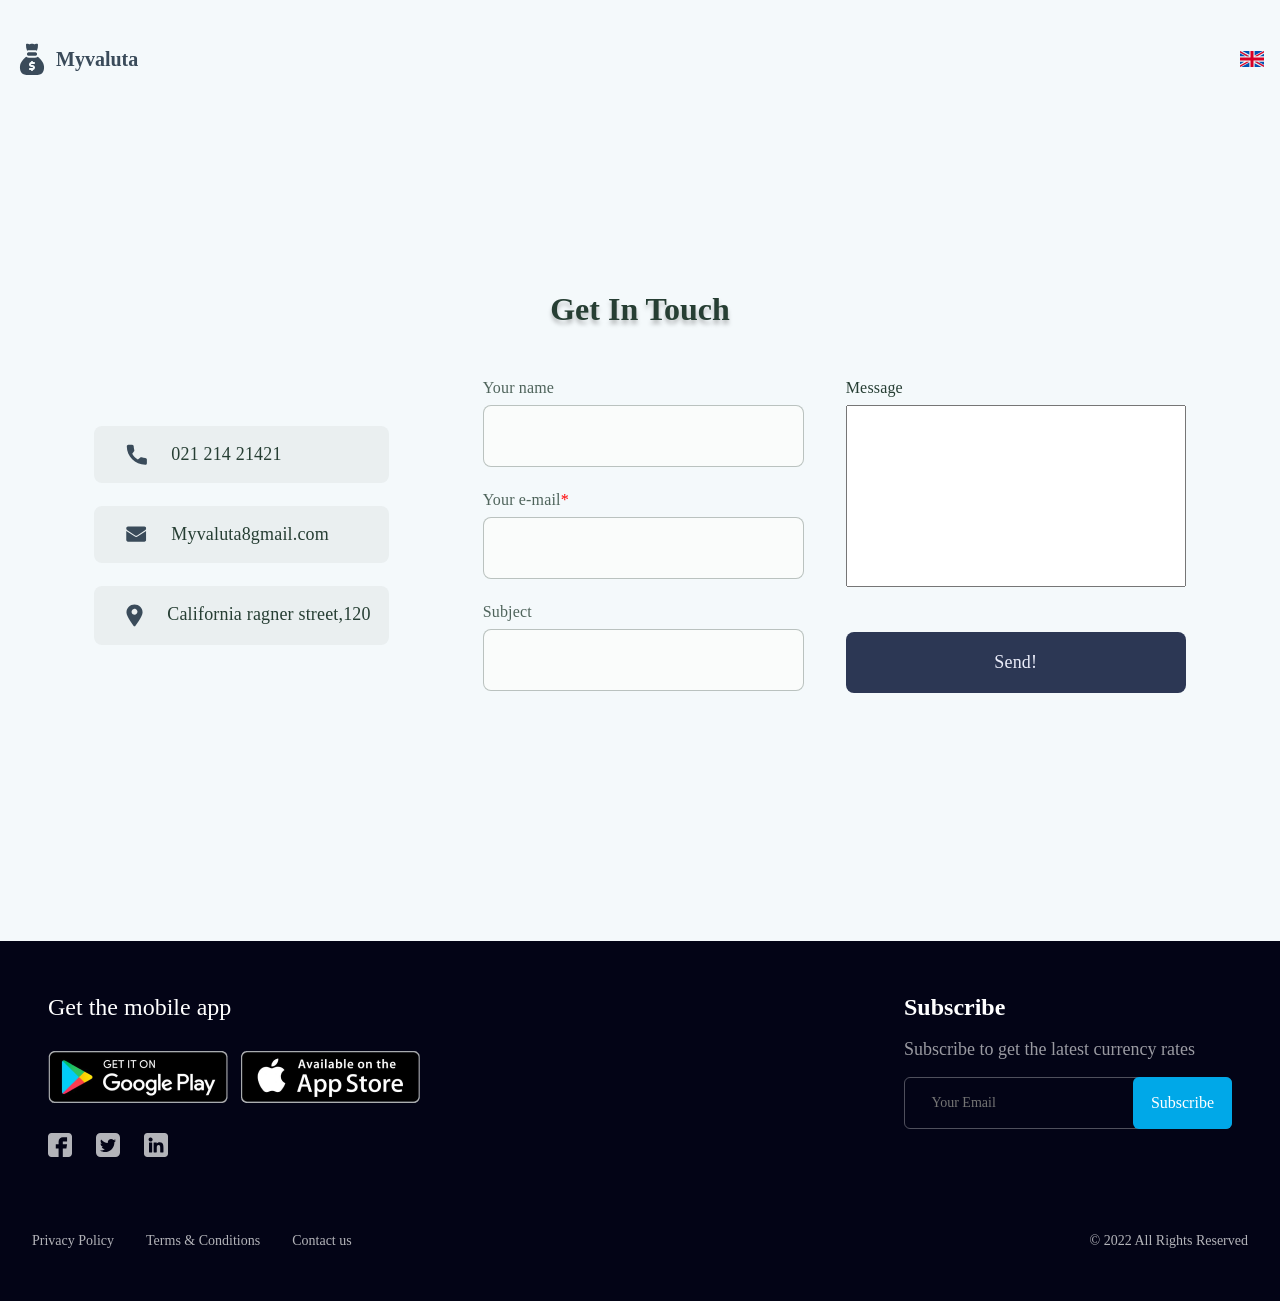
<file: contactpage.html>
<!DOCTYPE html>
<html lang="en">
<head>
    <meta charset="UTF-8">
    <meta http-equiv="X-UA-Compatible" content="IE=edge">
    <meta name="viewport" content="width=device-width, initial-scale=1.0">
    <title>Contact Page</title>
    <link rel="stylesheet" href="assets/css/style.css">
</head>
<body>
    <header class="header2">
        <div class="container">
        <div class="contact-header">
            <div class="logo logo1">
                <a href="/" class="darkerheadera">
                    <img src="assets/images/dark-colored-logo.svg" alt="Myvaluta Logo" /> Myvaluta
                </a>
            </div>

            <ul class="languages">
                <li>
                    <a href="#" class="active">
                        <img id="en" src="assets/images/flags/uk.svg" alt="English" />
                        <img id="ge" class="hidden-language-img" src="assets/images/flags/geo.svg" alt="Georgian">
                    </a>
                </li>
            </ul>
            <img id="burgerbar" onclick="openpopup('.burger-bar-menu-main')" class="burger-bar" src="assets/images/darker-burger-bar.svg" alt="burger-bar">
        </div>
        </div>
    </header>
    <section class="contact-page-section">
        <div class="contactus-main">
            <h1>Get In Touch</h1>
                <div class="contact-us">
                    <form class="forms">
                        <div class="left-forms">
                            <div class="info-divs">
                                <div class="info-div">
                                    <img src="assets/images/phone.svg" alt="Phone">
                                    <p class="info-p">021 214 21421 </p>
                                </div>
                                <div class="info-div">
                                    <img src="assets/images/email 1.svg" alt="Email">
                                    <p class="info-p">Myvaluta8gmail.com</p>
                                </div>
                                <div class="info-div">
                                    <img src="assets/images/map 1.svg" alt="Location">
                                    <p class="info-p">California ragner street,120</p>
                                </div>
                            </div>
                        </div>
                        <div class="right-forms">
                            <div class="info-divs">
                                <div class="info-divs-item">
                                    <label class="label" for="first name">Your name</label>
                                    <input size="30" type="text" class="input-inf" required name="NameSurname" placeholder="">
                                </div>
                                <div class="info-divs-item">
                                    <label required class="label" for="first name">Your e-mail</label>
                                    <input size="30" type="text" class="input-inf" placeholder="" required name="Email">
                                </div>
                                <div class="info-divs-item">
                                    <label class="label" for="first name">Subject</label>
                                    <input size="30" type="text" class="input-inf" placeholder="">
                                </div>
                            </div>
                            <div class="text-area">
                                <div class="textarea">
                                    <label class="msg-label" for="Message">Message</label>
                                    <textarea class="textares" name="" id="sendMessage" cols="35" rows="10" placeholder=""></textarea>
                                </div>
                            <button class="send" id="sendMsg">Send!</button>
                            </div>
                        </div>
                    </form>
                </div>
        </div>
    </section>
    <footer class="footer">
        <div class="footer-container container">
            <div class="footer-main container">
                <div class="footer-left">
                    <h3>Get the mobile app</h3>
                    <div class="stores">
                        <img src="assets/images/app-store-and-google-play 1.png" alt="app sotre">
                        <img src="assets/images/app-store-and-google-play 2.png" alt="App Store">
                    </div>
                    <div class="socials">
                        <a href="#"><img src="assets/images/facebook 1.svg" alt="Facebook"></a>
                        <a href="#"><img src="assets/images/twitter-sign 1.svg" alt="Twitter"></a>
                        <a href="#"><img src="assets/images/linkedin 1.svg" alt="LinkedIn"></a>
                    </div>
                </div>
                <div class="footer-right">
                    <h3>Subscribe</h3>
                    <p>Subscribe to get the latest currency rates</p>
                    <div class="subscribe-div">
                        <input id="emailsubscribe" type="email" placeholder="  Your Email" size="30">
                        <button>Subscribe</button>
                    </div>
                </div>
            </div>
            <div class="footer-lower">
                <div class="footer-lower-a-div">
                    <a href="#">Privacy Policy</a>
                    <a href="terms.html">Terms & Conditions</a>
                    <a href="contactpage.html">Contact us</a>
                </div>
                <p>© 2022 All Rights Reserved</p>
            </div>
            <div class="authorise"><p>© 2022 All Rights Reserved</p></div>
        </div>
    </footer>
    <div class="bg-overlay">
        <div class="burger-bar-menu-main">
            <div class="burger-bar-menu-parent">
                <div class="burger-bar-menu-header">
                    <div class="burger-bar-menu-header-top">
                        <a href="/" class="fz-800 burger-bar-menu-header-a">
                            <img src="assets/images/money bag.svg" alt="Myvaluta Logo" /> Myvaluta
                        </a>
                        <div class="mobile-burgerbar-header-right-side">
                            <ul class="languages-mobile">
                                <li>
                                    <a href="#" class="active">
                                        <img id="enMobile" src="assets/images/flags/uk.svg" alt="English" />
                                        <img id="geMobile" class="hidden-language-img" src="assets/images/flags/geo.svg" alt="Georgian">
                                    </a>
                                </li>
                            </ul>
                            <a href="#"><img onclick="closepopup('.burger-bar-menu-main')" src="assets/images/darker-burger-bar.svg" alt="Burger menu"></a>
                        </div>
                    </div>
                    <img src="assets/images/Line 37.svg" alt="border">
                </div>
                <a href="#">Crypto exchange rate</a>
                <a href="#">Exchange Rate In Banks & Kiosks</a>
                <a href="contactpage.html">Contact us</a>
                <a href="terms.html">Terms and conditions</a>
            </div>
        </div>
    </div>
    <script src="assets/js/languageswitcher.js"></script>
    <script src="assets/js/popup.js"></script>
</body>
</html>
</file>
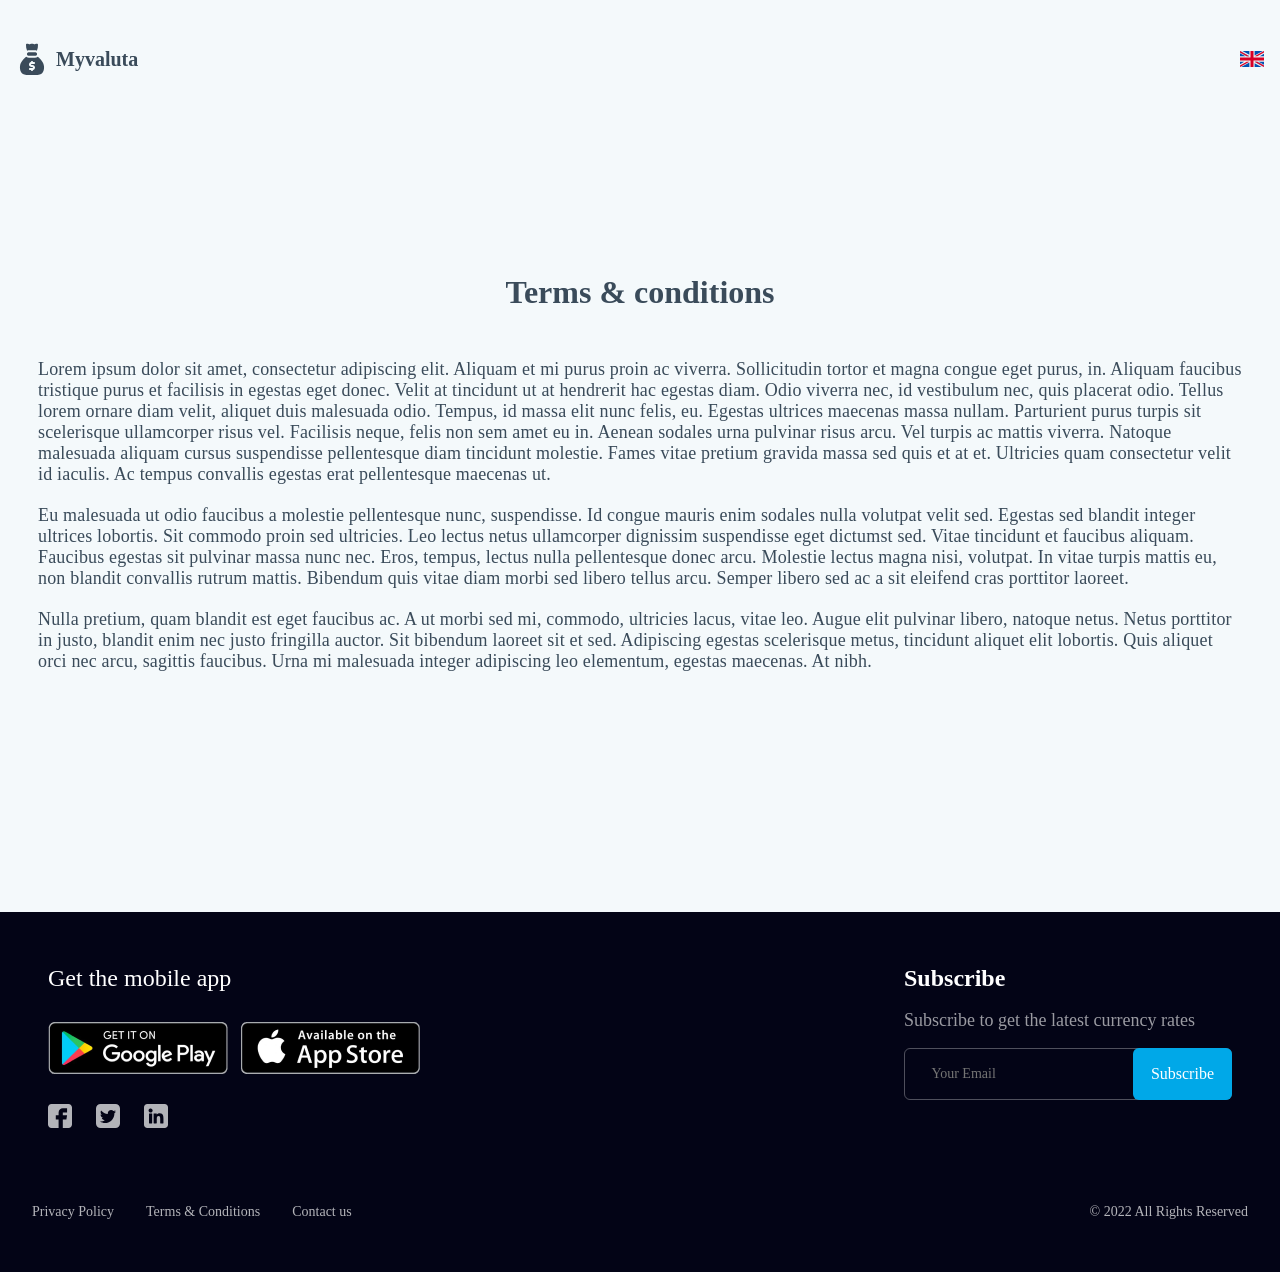
<file: terms.html>
<!DOCTYPE html>
<html lang="en">
<head>
    <meta charset="UTF-8">
    <meta http-equiv="X-UA-Compatible" content="IE=edge">
    <meta name="viewport" content="width=device-width, initial-scale=1.0">
    <title>Terms and Conditions</title>
    <link rel="stylesheet" href="assets/css/style.css">
</head>
<body>
    <header class="header2">
        <div class="container">
        <div class="contact-header">
            <div class="logo logo1">
                <a href="/" class="fz-800 darkerheadera">
                    <img src="assets/images/dark-colored-logo.svg" alt="Myvaluta Logo" /> Myvaluta
                </a>
            </div>

            <ul class="languages">
                <li>
                    <a href="#" class="active">
                        <img id="en" src="assets/images/flags/uk.svg" alt="English" />
                        <img id="ge" class="hidden-language-img" src="assets/images/flags/geo.svg" alt="Georgian">
                    </a>
                </li>
            </ul>
            <img id="burgerbar" onclick="openpopup('.burger-bar-menu-main')" class="burger-bar" src="assets/images/darker-burger-bar.svg" alt="burger-bar">
        </div>
        </div>
    </header>
   <section class="terms-section1">
       <div class="terms-parent">
           <h1>Terms & conditions</h1>
           <div class="terms-part">
               <p>Lorem ipsum dolor sit amet, consectetur adipiscing elit. Aliquam et mi purus proin ac viverra. Sollicitudin tortor et magna congue eget purus, in. Aliquam faucibus tristique purus et facilisis in egestas eget donec. Velit at tincidunt ut at hendrerit hac egestas diam. Odio viverra nec, id vestibulum nec, quis placerat odio. Tellus lorem ornare diam velit, aliquet duis malesuada odio. Tempus, id massa elit nunc felis, eu. Egestas ultrices maecenas massa nullam. Parturient purus turpis sit scelerisque ullamcorper risus vel. Facilisis neque, felis non sem amet eu in.
                Aenean sodales urna pulvinar risus arcu. Vel turpis ac mattis viverra. Natoque malesuada aliquam cursus suspendisse pellentesque diam tincidunt molestie. Fames vitae pretium gravida massa sed quis et at et. Ultricies quam consectetur velit id iaculis. Ac tempus convallis egestas erat pellentesque maecenas ut. </p>
               
                <p>Eu malesuada ut odio faucibus a molestie pellentesque nunc, suspendisse. Id congue mauris enim sodales nulla volutpat velit sed. Egestas sed blandit integer ultrices lobortis. Sit commodo proin sed ultricies.
                Leo lectus netus ullamcorper dignissim suspendisse eget dictumst sed. Vitae tincidunt et faucibus aliquam. Faucibus egestas sit pulvinar massa nunc nec. Eros, tempus, lectus nulla pellentesque donec arcu. Molestie lectus magna nisi, volutpat. In vitae turpis mattis eu, non blandit convallis rutrum mattis. Bibendum quis vitae diam morbi sed libero tellus arcu. Semper libero sed ac a sit eleifend cras porttitor laoreet.</p>
               <p>Nulla pretium, quam blandit est eget faucibus ac. A ut morbi sed mi, commodo, ultricies lacus, vitae leo. Augue elit pulvinar libero, natoque netus. Netus porttitor in justo, blandit enim nec justo fringilla auctor. Sit bibendum laoreet sit et sed. Adipiscing egestas scelerisque metus, tincidunt aliquet elit lobortis. Quis aliquet orci nec arcu, sagittis faucibus. Urna mi malesuada integer adipiscing leo elementum, egestas maecenas. At nibh.</p>
           </div>
       </div>
   </section>
   <footer class="footer">
    <div class="footer-container container">
        <div class="footer-main container">
            <div class="footer-left">
                <h3>Get the mobile app</h3>
                <div class="stores">
                    <img src="assets/images/app-store-and-google-play 1.png" alt="app sotre">
                    <img src="assets/images/app-store-and-google-play 2.png" alt="App Store">
                </div>
                <div class="socials">
                    <a href="#"><img src="assets/images/facebook 1.svg" alt="Facebook"></a>
                    <a href="#"><img src="assets/images/twitter-sign 1.svg" alt="Twitter"></a>
                    <a href="#"><img src="assets/images/linkedin 1.svg" alt="LinkedIn"></a>
                </div>
            </div>
            <div class="footer-right">
                <h3>Subscribe</h3>
                <p>Subscribe to get the latest currency rates</p>
                <div class="subscribe-div">
                    <input id="emailsubscribe" type="email" placeholder="  Your Email" size="30">
                    <button>Subscribe</button>
                </div>
            </div>
        </div>
        <div class="footer-lower">
            <div class="footer-lower-a-div">
                <a href="#">Privacy Policy</a>
                <a href="terms.html">Terms & Conditions</a>
                <a href="contactpage.html">Contact us</a>
            </div>
            <p>© 2022 All Rights Reserved</p>
        </div>
        <div class="authorise"><p>© 2022 All Rights Reserved</p></div>
    </div>
</footer>
    <div class="bg-overlay">
        <div class="burger-bar-menu-main">
            <div class="burger-bar-menu-parent">
                <div class="burger-bar-menu-header">
                    <div class="burger-bar-menu-header-top">
                        <a href="/" class="fz-800 burger-bar-menu-header-a">
                            <img src="assets/images/money_bag1.svg" alt="Myvaluta Logo" /> Myvaluta
                        </a>
                        <div class="mobile-burgerbar-header-right-side">
                            <ul class="languages-mobile">
                                <li>
                                    <a href="#" class="active">
                                        <img id="enMobile" src="assets/images/flags/uk.svg" alt="English" />
                                        <img id="geMobile" class="hidden-language-img" src="assets/images/flags/geo.svg" alt="Georgian">
                                    </a>
                                </li>
                            </ul>
                            <a href="#"><img onclick="closepopup('.burger-bar-menu-main')" src="assets/images/close1.svg" alt=""></a>
                        </div>
                    </div>
                    <!-- <img src="assets/images/Line 37.svg" alt="border"> -->
                </div>
                <a href="#">Crypto exchange rate</a>
                <a href="#">Exchange Rate In Banks & Kiosks</a>
                <a href="contactpage.html">Contact us</a>
                <a href="terms.html">Terms and conditions</a>
            </div>
        </div>
    </div>
    <script src="assets/js/languageswitcher.js"></script>
    <script src="assets/js/popup.js"></script>
</body>
</html>
</file>
<file: assets/css/style.css>
@charset "UTF-8";

/* Box sizing rules */

*,
*::before,
*::after {
    box-sizing: border-box;
}


/* Remove default margin */

body,
h1,
h2,
h3,
h4,
p,
figure,
blockquote,
dl,
dd {
    margin: 0;
}


/* Remove list styles on ul, ol elements with a list role, which suggests default styling will be removed */

ul[role=list],
ol[role=list] {
    list-style: none;
}


/* Set core root defaults */

html:focus-within {
    scroll-behavior: smooth;
}


/* Set core body defaults */

body {
    min-height: 100vh;
    text-rendering: optimizeSpeed;
    line-height: 1.5;
    overflow-x: hidden;
}


/* A elements that don't have a class get default styles */

a:not([class]) {
    text-decoration-skip-ink: auto;
}


/* Make images easier to work with */

img,
picture {
    max-width: 100%;
    display: block;
}


/* Inherit fonts for inputs and buttons */

input,
button,
textarea,
select {
    font: inherit;
}

:focus-visible {
    outline-color: #0324782a;
}

button {
    cursor: pointer;
}


/* Remove all animations, transitions and smooth scroll for people that prefer not to see them */

@media (prefers-reduced-motion: reduce) {
    html:focus-within {
        scroll-behavior: auto;
    }
    *,
    *::before,
    *::after {
        animation-duration: 0.01ms !important;
        animation-iteration-count: 1 !important;
        transition-duration: 0.01ms !important;
        scroll-behavior: auto !important;
    }
}


/* clears the ‘X’ from Internet Explorer */

input[type=search]::-ms-clear {
    display: none;
    width: 0;
    height: 0;
}

input[type=search]::-ms-reveal {
    display: none;
    width: 0;
    height: 0;
}


/* clears the ‘X’ from Chrome */

input[type=search]::-webkit-search-decoration,
input[type=search]::-webkit-search-cancel-button,
input[type=search]::-webkit-search-results-button,
input[type=search]::-webkit-search-results-decoration {
    display: none;
}

@font-face {
    font-family: "DejaVu Sans";
    src: url("../fonts/DejaVuSans.woff2") format("woff2"), url("../fonts/DejaVuSans.woff") format("woff");
    font-weight: normal;
    font-style: normal;
    font-display: swap;
}

:root {
    --clr-white: #fff;
    --clr-black: #000;
    --clr-gray: rgba(38, 62, 51, 0.05);
    --clr-success: #5b9279;
    --clr-danger: #fc5555;
    --clr-theme: #5b9279;
    --clr-theme-dark: #263e33;
    --clr-theme-trans: rgba(91, 146, 121, 0.03);
}

.flex {
    display: flex;
}

.space-between {
    justify-content: space-between;
}

.justify-center {
    justify-content: center;
}

.align-center {
    align-items: center;
}

.gap {
    gap: var(--gap, 1rem);
}

.ff-en {
    font-family: "Roboto", sans-serif;
}

.ff-geo {
    font-family: "DejaVu Sans", sans-serif;
}

.fz-900 {
    font-size: 1.5rem;
}

.fz-800 {
    font-size: 1.25rem;
}

.fz-700 {
    font-size: 1.125rem;
}

.fz-400 {
    font-size: 1rem;
}

.fz-300 {
    font-size: 0.875rem;
}

.text-accent,
.text-accent2 {
    color: rgba(38, 62, 51, 0.7);
}

.text-accent2 {
    width: 100%;
    max-width: 100%;
    text-align: right;
}

@media (max-width: 834px) {
    .hide-on-md {
        display: none;
    }
}

body {
    -webkit-font-smoothing: antialiased;
    -moz-osx-font-smoothing: grayscale;
    font-size: 1rem;
    line-height: 1.5;
    /* background-color: var(--clr-white); */
    background: #F4F9FB;
    color: var(--clr-theme-dark);
}

body.en {
    font-family: "Roboto", sans-serif;
}

body.geo {
    font-family: "DejaVu Sans", sans-serif;
}

h1,
h2,
h3 {
    line-height: 1.1;
}

p {
    max-width: 60ch;
}

.container {
    width: min(100% - 2rem, 1272px);
    margin-inline: auto;
}

.heading-2 {
    font-size: 1.5rem;
    font-weight: 600;
    color: #3A4B5A;
}

.exchange {
    margin-bottom: 32px;
}

.exchange__header {
    /* padding-inline: 32px; */
    /* padding-block: 24px 32px; */
    padding-top: 32px;
    /* background: rgba(91, 146, 121, 0.03); */
}

.table-header {
    background-color: #fff;
    border-top-left-radius: 8px;
    border-top-right-radius: 8px;
    border-bottom: 1px solid rgba(38, 62, 51, 0.05);
    padding-left: 80px;
    padding-right: 80px;
    padding-bottom: 32px;
    align-items: center;
}

.search-control {
    width: 180px;
    height: 45px;
    padding-left: 50px;
    padding-right: 40px;
    background: url('../images/search.svg') no-repeat 18px center;
    border: 1px solid rgba(58, 75, 90, 0.1);
    border-radius: 50px;
    margin-left: 20px;
}

@media (max-width: 560px) {
    .table-header {
        padding-left: 20px;
    }
    .search-control {
        display: none;
    }
}

@media (max-width: 834px) {
    .exchange__header p {
        display: none;
    }
}


/*  */

.dynamics {
    padding: 24px 32px;
    background: #fff;
    margin-top: 50px;
    border-radius: 8px;
}

@media (max-width: 560px) {
    .dynamics-chart-container-out {
        overflow-x: auto;
        margin: 0 -25px -25px -25px;
    }
    .dynamics-chart-container {
        width: 760px;
    }
    /* .dynamics {
        padding: 0;
    } */
}

.dynamics header {
    margin-bottom: 27px;
}

@media (max-width: 834px) {
    .dynamics header {
        flex-direction: column;
        align-items: flex-start;
        gap: 24px;
    }
}


/* header */


.crypto-block {
    margin-top: 100px;
}

/* header{
    overflow-x: hidden;
} */

.header {
    width: 100%;
    position: relative;
    margin-bottom: 52px;
    padding-block: 32px 52px;
    background-image: url("../images/header-bg-img.png");
    background-repeat: no-repeat;
    background-size: cover;
    height: 561px;
    z-index: 1;
}

@media (max-width: 944px) {
    .header {
        height: 420px;
    }
}

.header::before {
    content: '';
    position: absolute;
    right: 0;
    top: 0;
    z-index: -1;
    width: 885px;
    height: 350px;
    background: url('../images/world-map.svg') no-repeat;
    background-size: cover;
}

/* .header-bgimg-absolute {
    position: absolute;
    left: 50.83%;
    right: -30.14%;
    top: 0%;
    bottom: 89.65%;
    opacity: 0.5;
    z-index: -1;
} */

.heading-div {
    align-self: center;
    display: flex;
    flex-direction: column;
    align-items: center;
    gap: 8px;
}

.heading-div h1 {
    font-family: 'Roboto';
    font-style: normal;
    font-weight: 700;
    font-size: 36px;
    line-height: 42px;
    color: #FFFFFF;
}

.heading-div p {
    font-family: 'Roboto';
    font-style: normal;
    font-weight: 400;
    font-size: 18px;
    line-height: 21px;
    color: rgba(255, 255, 255, 0.5);
}

.header__top {
    /* margin-bottom: 152px; */
    margin-bottom: 100px;
    width: 100%;
}

@media (max-width: 944px) {
    .header__top {
        margin-bottom: 45px;
    }
}

.header-navigation {
    list-style: none;
    display: flex;
    align-items: center;
    gap: 40px;
    z-index: 457362;
}

@media(max-width:1017px) {
    .header-navigation {
        gap: 20px;
    }
    .header-navigation li a {
        font-size: 12px;
    }
}

@media(max-width:955px) {
    .header-navigation {
        display: none;
    }
}

.header-navigation li a {
    text-decoration: none;
    font-family: 'Roboto';
    font-style: normal;
    font-weight: 400;
    font-size: 16px;
    line-height: 19px;
    color: rgba(255, 255, 255, 0.7);
}

.logo a {
    display: flex;
    align-items: center;
    gap: 8px;
    font-family: 'Roboto';
    font-style: normal;
    font-weight: 600;
    font-size: 20px;
    line-height: 23px;
    color: #FFFFFF;
    text-decoration: none;
}

.languages {
    display: flex;
    align-items: center;
    list-style-type: none;
}

/* @media (max-width: 800px) {
    .languages {
        display: none;
    }
} */

.languages a {
    display: flex;
    align-items: center;
    gap: 12px;
    color: var(--clr-theme-dark);
    text-decoration: none;
}

.languages a.active {
    /* border: 1px solid #8b9891; */
    box-sizing: border-box;
    border-radius: 3px;
    height: 22px;
}


/* converter absolute section */

.convert header {
    margin-bottom: 52px;
}

@media (max-width: 834px) {
    .convert header {
        flex-direction: column;
        align-items: flex-start;
        margin-top: 20px;
        margin-bottom: 24px;
        /* gap: 24px; */
    }

    .convert header .filter-n-calendar-container {
        margin-top: 22px;
    }

    .currency-input input {
        padding-block: 10px !important;
    }

    .currency-picker>button>div {
        gap: 3px !important;
    }

    .convert {
        padding-bottom: 40px !important;
    }

    .convert__actions {
        width: 100%;
        justify-content: flex-end;
    }

    .filter-n-calendar-container {
        gap: 10px !important;
    }

    .filter-by-date button {
        padding-block: 8px !important;
    }

    .filter-icon-container {
        padding-top: 10px !important;
        padding-bottom: 10px !important;
    }
/* 
    .filter-by-date button {
        width: 75x !important;
        min-width: 75x !important;
    }

    .filter>button {
        min-width: initial !important;
    }

    .filter-by-date {
        min-width: initial !important;
    }

    .filter-by-date button span {
        display: none;
    }

    .date-input-wrap {
        text-indent: -999999;
    } */

    /* Down_Arrow_3_ */
}

.convert .converter {
    margin-bottom: 52px;
    display: grid;
    grid-template-columns: repeat(auto-fit, minmax(235px, 1fr));
    gap: 24px;
}

.convert__actions {
    display: flex;
    align-items: center;
    gap: 32px;
}

.convert__actions a {
    display: flex;
    gap: 8px;
    font-size: 1rem;
    color: rgba(38, 62, 51, 0.7);
    text-decoration: none;
}

.currency-input {
    position: relative;
}

.currency-input input {
    padding-block: 26px;
    padding-left: 100px;
    width: 100%;
    font-family: inherit;
    font-weight: 500;
    font-size: 1.5rem;
    color: var(--clr-theme-dark);
    background: var(--clr-white);
    border: 1px solid rgba(38, 62, 51, 0.1);
    box-sizing: border-box;
    border-radius: 8px;
}

.currency-input input::placeholder {
    font-family: inherit;
    color: rgba(38, 62, 51, 0.5);
}

.currency-picker {
    position: absolute;
    top: 0;
    left: 0;
    height: 100%;
    padding-inline: 1rem;
    display: flex;
    align-items: center;
    gap: 8px;
    color: var(--clr-theme-dark);
    background: var(--clr-gray);
    border-radius: 7px 0px 0px 7px;
    transition: all 200ms ease-in-out;
}

@media (max-width: 767px) {
    .currency-picker {
        padding-inline: 5px;
    }
}

.currency-picker.active {
    background-color: #00A8E8;
    color: var(--clr-white);
    border-bottom-left-radius: 0px;
}

.currency-picker>button {
    display: flex;
    align-items: center;
    background-color: transparent;
    gap: 1rem;
    color: inherit;
    text-transform: uppercase;
    border: none;
}

.currency-picker>button>div {
    display: flex;
    flex-direction: column;
    align-items: center;
    gap: 8px;
}

.currency-picker>button>div img {
    width: 21px;
}

.currency-picker>div {
    display: flex;
    flex-direction: column;
    gap: 4px;
}

.currency-options {
    position: absolute;
    top: 100%;
    left: 0;
    width: 100%;
    background: #f4f5f5;
    border: 1px solid rgba(38, 62, 51, 0.5);
    border-radius: 0 0 22px 22px;
    z-index: 10;
}

.currency-options button {
    display: flex;
    align-items: center;
    gap: 0.75rem;
    padding-inline: 1rem;
    padding-block: 0.25rem;
    color: var(--clr-theme-dark);
    text-transform: uppercase;
    background-color: transparent;
    border: none;
    cursor: pointer;
}

.currency-options button img {
    width: 20px;
    height: 20px;
}

[data-tab-content] {
    display: none;
}

.active[data-tab-content] {
    display: block;
}

.dropdown.active>button {
    border-radius: 22px 22px 0 0;
}

.dropdown.active .dropdown-options {
    max-height: 500px;
    transform: scaleY(1);
    opacity: 1;
}

.dropdown-options {
    position: absolute;
    max-height: 0;
    transform: scaleY(0);
    opacity: 0;
    transform-origin: top;
    transition: all 200ms ease-in-out;
}

.filter {
    position: relative;
}

.filter>button {
    display: flex;
    align-items: center;
    gap: 1rem;
    width: 100%;
    min-width: 153px;
    padding-block: 14px;
    padding-inline: 20px;
    font-size: 1.125rem;
    color: var(--clr-theme-dark);
    background: rgba(38, 62, 51, 0.05);
    border: 1px solid rgba(38, 62, 51, 0.5);
    border-radius: 40px;
    transition: border-radius 200ms ease-in-out;
}
.filter:not(.filter-by-date)>button {
    background: url(../images/Down_Arrow_3_.svg) no-repeat calc(100% - 15px);
    background-color: #eff1f1;
}

@media (max-width: 834px) {
    .filter-dropdown button {
        padding-block: 8px !important;
        min-width: 115px;
    }
}

@media (max-width: 560px) {
    .filter>button {
        padding-block: 14px;
        padding-inline: 16px;
    }
}

.filter>button>div {
    display: flex;
    gap: 12px;
}

.filter input {
    all: unset !important;
    height: 100%;
    padding: 0;
    background-color: transparent;
}

.filter-dropdown.active>button {
    border-radius: 22px 22px 0 0;
}

.filter-dropdown.active .filter-options,
.filter-dropdown.active .languages-options {
    max-height: 500px;
    transform: scaleY(1);
    opacity: 1;
}

.filter-options {
    position: absolute;
    max-height: 0;
    transform: scaleY(0);
    opacity: 0;
    transform-origin: top;
    transition: all 200ms ease-in-out;
    width: 100%;
    display: flex;
    flex-direction: column;
    background: #f4f5f5;
    border: 1px solid rgba(38, 62, 51, 0.5);
    border-radius: 0 0 22px 22px;
    z-index: 10;
}

.filter-options button {
    display: flex;
    align-items: center;
    gap: 1rem;
    padding-block: 14px;
    padding-inline: 20px;
    font-size: 1.125rem;
    color: var(--clr-theme-dark);
    background-color: transparent;
    border: none;
}

.filter-by-date {
    min-width: 152px;
    width: max-content;
    position: relative;
}

.filter-by-date button {
    pointer-events: none;
    position: relative;
    background: url('../images/Down_Arrow_3_.svg') no-repeat calc(100% - 15px);
    background-color: #eff1f1;
    z-index: 10000;
    width: max-content;
}

.filter-by-date button span {
    white-space: nowrap;
}

.filter-by-date .date-input-wrap {
    position: absolute;
    inset: 0;
    z-index: 0;
}

.filter-by-date .date-input-wrap input::-webkit-datetime-edit {
    width: 100%;
    height: 100%;
    min-height: 42px;
    padding-block: 14px;
    padding-inline: 20px;
    z-index: 991;
}

.filter-by-date .date-input-wrap input::-webkit-calendar-picker-indicator {
    position: absolute;
    top: 0;
    left: 0;
    width: 100%;
    height: 100%;
    z-index: 991;
    background: transparent;
}


/* exchange tables */

.exchange-table {
    padding-bottom: 24px;
    overflow-x: auto;
    background: #ffffff;
    max-height: 425px;
    overflow-y: clip;
    transition: all 200ms ease-in-out;
    /* width */
    /* Track */
    /* Handle */
    /* Handle on hover */
}

@media (max-width: 720px) {
    .exchange-table {
        max-height: initial !important;
     }
     .exchange-table table {
        border-collapse: separate;
        border-spacing: 0;
      }

      .exchange-table table th,
      .exchange-table table td {
          white-space: nowrap;
          height: 90px;
      }
      
      /* .exchange-table table th:first-child, */
      .exchange-table table th:first-child {
        position: absolute;
        width: 120px;
        left: 16px;
        top: initial;
        border-top-width: 0;
        background-color: #fff;
        /*only relevant for first row*/
      }
      .exchange-table table th img {
          margin-right: 15px;
      }
      .exchange-table table td:first-child {
        position: absolute;
        width: 120px;
        left: 16px;
        padding-left: 20px;
        top: initial;
        border-top-width: 0;
        /*only relevant for first row*/
        margin-top: 1px;
        background-color: #fff;
      }
      .exchange-table table th:nth-child(2),
      .exchange-table table td:nth-child(2) {
          padding-left: 8em;
      }

      .exchange .show-more {
          pointer-events: none;
      }
      .exchange .show-more img {
        opacity: 0;
     }
}

.exchange .show-more {
    border-bottom-left-radius: 8px;
    border-bottom-right-radius: 8px;
}

.currency-sticky {
    /* position: sticky; */
}

.exchange-table.active {
    max-height: initial;
}

.exchange-table.active + .show-more img  {
    transform: rotate(180deg);
}

.exchange-table::-webkit-scrollbar {
    height: 2px;
}

.exchange-table::-webkit-scrollbar-track {
    background: #f1f1f1;
}

.exchange-table::-webkit-scrollbar-thumb {
    background: rgb(230, 230, 230);
}

.exchange-table::-webkit-scrollbar-thumb:hover {
    background: rgb(194, 194, 194);
}

.exchange-table table {
    width: 100%;
    min-width: 640px;
    border-collapse: collapse;
}

.exchange-table tbody tr:not(:last-child) td {
    border-bottom: 1px solid rgba(38, 62, 51, 0.05);
}

.exchange-table th {
    padding-block: 30px;
    font-size: 1rem;
    font-weight: 500;
    color: var(--clr-theme-dark);
    background-color: var(--clr-white);
    border-bottom: 1px solid rgba(38, 62, 51, 0.05);
}

.crypto-table th,
.crypto-table td {
    text-align: left;
}

.exchange-table th,
.exchange-table td {
    text-align: left;
}

.exchange-table th:first-child,
.exchange-table td:first-child {
    padding-left: 80px;
}
.exchange-table th:last-child,
.exchange-table td:last-child {
    padding-right: 40px;
}

.flex-th img {
    cursor: pointer;
}

.exchange-table th:first-child,
.exchange-table td:first-child {
    /* padding-left: 32px; */
    position: sticky;
}

@media (max-width: 560px) {
    .exchange-table th:first-child,
    .exchange-table td:first-child {
        padding-left: 20px;
    }
}

.exchange-table th:last-child,
.exchange-table td:last-child {
    text-align: center;
}

.exchange-table td {
    font-size: 16px;
    color: var(--clr-theme-dark);
    padding-block: 28px;
}

.crypto-table td {
    padding-bottom: 20px;
}

.exchange-table td:last-child img {
    margin-inline: auto;
}

.show-more {
    display: grid;
    place-content: center;
    width: 100%;
    padding-block: 32px;
    background: #ffffff;
    border: none;
    cursor: pointer;
}

.footer {
    width: 100%;
    margin-top: 70px;
    padding-block: 52px;
    padding-inline: 1rem;
    background-color: #030416;
    justify-content: space-between;
}

.footer-container {
    display: grid;
    grid-auto-flow: row;
    align-items: center;
    justify-items: center;
    gap: 76px;
}

.authorise {
    align-self: center;
}

.authorise p {
    font-family: 'Roboto';
    font-style: normal;
    font-weight: 500;
    font-size: 14px;
    line-height: 16px;
    color: rgba(255, 255, 255, 0.7)
}

.footer-main {
    display: flex;
    gap: 76px;
    justify-content: space-between;
}

@media(max-width:800px) {
    .footer-main {
        flex-direction: column-reverse;
        justify-items: center;
        align-items: center;
    }
    .footer-left {
        align-items: center !important;
    }
}

.footer-left {
    display: flex;
    flex-direction: column;
    align-items: flex-start;
    justify-content: space-between;
    gap: 30px;
}

.footer-left h3 {
    font-family: 'Roboto';
    font-style: normal;
    font-weight: 400;
    font-size: 24px;
    line-height: 28px;
    color: #FFFFFF;
}

.stores {
    display: flex;
    align-items: center;
    justify-content: center;
    gap: 13px;
}

@media(max-width: 440px) {
    .stores {
        gap: 10px;
    }
}

.socials {
    display: flex;
    align-items: center;
    gap: 24px;
}

.footer-right {
    display: flex;
    flex-direction: column;
    align-items: flex-start;
    gap: 16px;
}

.footer-right h3 {
    font-family: 'Roboto';
    font-style: normal;
    font-weight: 600;
    font-size: 24px;
    line-height: 28px;
    color: #FFFFFF;
}

.footer-right p {
    font-family: 'Roboto';
    font-style: normal;
    font-weight: 400;
    font-size: 18px;
    line-height: 134.26%;
    color: rgba(255, 255, 255, 0.6);
}

.subscribe-div {
    display: flex;
    position: relative;
}

.subscribe-div input {
    max-width: 328px;
    width: 100%;
    position: relative;
    border: 1px solid rgba(255, 255, 255, 0.3);
    border-radius: 6px;
    outline: none;
    height: 52px;
    background-color: transparent;
    padding-left: 20px;
    padding-right: 130px;
}

.subscribe-div button {
    outline: none;
    border: none;
    position: absolute;
    right: 0;
    background-color: #00A8E8;
    color: #fff;
    border-radius: 6px;
    height: 52px;
    padding-left: 18px;
    padding-right: 18px;
}

#emailsubscribe {
    font-family: 'Roboto';
    font-style: normal;
    font-weight: 400;
    font-size: 14px;
    line-height: 112.5%;
    color: rgba(255, 255, 255, 0.5);
}

.footer-lower {
    width: 100%;
    display: grid;
    grid-auto-flow: column;
    justify-content: space-between;
    align-items: center;
    gap: 76px;
    justify-content: space-between;
}

.footer-lower a {
    text-decoration: none;
    font-family: 'Roboto';
    font-style: normal;
    font-weight: 500;
    font-size: 14px;
    line-height: 16px;
    color: rgba(255, 255, 255, 0.7);
}

.footer-lower-a-div {
    display: flex;
    align-items: center;
    justify-content: space-between;
    gap: 32px !important;
}

@media (max-width:560px) {
    .footer-lower-a-div {
        gap: 10px !important;
    }
}

.authorise {
    display: none;
}

@media(max-width:700px) {
    .footer-lower {
        grid-auto-flow: row;
        justify-content: center;
        gap: 50px;
    }
    .footer-lower p {
        display: none;
    }
    .authorise {
        display: block;
    }
}

@media(max-width: 427px) {
    .footer-lower-a-div {
        gap: 15px;
    }
}

@media(max-width: 375px) {
    .stores {
        flex-direction: column;
        gap: 10px;
    }
}

.footer-lower ul {
    list-style: none;
    display: flex;
    align-items: center;
    justify-content: center;
    gap: 32px;
}

.footer-lower ul li a {
    text-decoration: none;
    font-family: 'Roboto';
    font-style: normal;
    font-weight: 500;
    font-size: 14px;
    line-height: 16px;
    color: rgba(255, 255, 255, 0.7);
}

.footer-lower p {
    font-family: 'Roboto';
    font-style: normal;
    font-weight: 500;
    font-size: 14px;
    line-height: 16px;
    color: rgba(255, 255, 255, 0.7)
}


/*# sourceMappingURL=style.css.map */

.filter-n-calendar-container {
    display: grid;
    grid-auto-flow: column;
    grid-gap: 24px;
}

.filter-icon-container {
    padding: 20px 25px;
    background-color: #EFF1F0;
    border: 1px solid #8B9891;
    border-radius: 50px;
    display: grid;
    justify-items: center;
    align-items: center;
    cursor: pointer;
}


/* pop up windows */

.bg-overlay {
    position: fixed;
    top: 0;
    left: 0;
    right: 0;
    bottom: 0;
    width: 100%;
    height: 100%;
    background: rgba(14, 12, 19, 0.85);
    z-index: 10000;
    display: none;
}

.popup-currency-selectors {
    background-color: #fff;
    margin: 80px 52px 52px 52px;
    padding: 24px 32px;
    display: grid;
    grid-gap: 24px;
    height: calc(100% - 160px);
    align-content: start;
    display: none;
}



.popup-header {
    display: grid;
    grid-auto-flow: column;
    justify-content: space-between;
}

.popup-currency-selectors h2 {
    font-family: 'Roboto';
    font-style: normal;
    font-weight: 600;
    font-size: 20px;
    line-height: 23px;
    color: #263E33;
}

.popup-header img {
    cursor: pointer;
}

.currency-item {
    cursor: pointer;
    display: grid;
    grid-auto-flow: column;
    grid-gap: 16px;
    align-items: center;
    justify-content: start;
    padding: 24px;
    background-color: #F4F5F4;
    border-radius: 7px;
}

.currency-item.checked {
    background: #00A8E8;
    color: white;
}

.currency-item input {
    width: 24px;
    height: 24px;
}


/* ------------------------------------  NEW VERSION OF CSS CODE WRITTEN HERE ------------------------------------ */


/*  main-page */

.section {
    /* margin-top: 300px; */
    margin-top: 200px;
}
@media (max-width: 1203px) {
    .section {
        margin-top: 300px;
    }
}

/* main section styles */

.main-section-all-content {
    /* display: flex; */
    /* flex-direction: column; */
    /* gap: 124px; */
}


/* Exchange Rate Banks */

.margin-top {
    margin-top: auto;
}

.tab-content {
    display: flex;
    flex-direction: column;
    gap: 124px;
}

.banks-table {
    /* padding: 40px; */
    margin-top: 40px;
    display: flex;
    flex-direction: column;
    gap: 50px;
}

.banks-row {
    display: flex;
    justify-content: space-between;
    gap: 40px;
    align-items: flex-start;
}

@media(max-width: 1069px) {
    .exchange-rate-parent {
        align-items: center;
        justify-content: center;
    }
    .bank-kiosk-header {
        align-items: center;
        justify-content: center;
    }
    .banks-row {
        flex-direction: column;
        align-self: center;
        gap: 50px;
    }
}

@media (min-width: 767px) and (max-width: 1068px) {
    .banks-row {
        width: 100%;
        flex-direction: row;
        flex-wrap: wrap;
        gap: 25px;
    }
    .bank {
        width: calc(50% - 25px) !important;
    }
}


/* ---------------------- Exchanges in banks and kiosks ---------------------- */

.bank {
    /* max-width: 400px; */
    width: 290px;
    display: flex;
    flex-direction: column;
    justify-content: space-between;
    gap: 12px;
    background: #ffffff;
    border-radius: 8px;
    padding: 18px 30px;
}

@media (min-width: 1069px) {
    .bank {
        width: 33.33333333333333%;
    }
}

.bank header {
    width: 100%;
    display: flex;
    justify-content: space-between;
    align-items: center;
}

.bank-logo {
    width: 120px;
    height: 57px;
}

.divider {
    /* display: none; */
    filter: opacity(0);
}

.bank table {
    width: 100%;
    display: none;
    box-sizing: border-box;
}

.scroll-toggle-btn {
    cursor: pointer;
}

.bank-arrow-down1,
.bank-arrow-down2,
.bank-arrow-down3,
.bank-arrow-down4,
.bank-arrow-down5,
.bank-arrow-down6,
.bank-arrow-down7,
.bank-arrow-down8,
.bank-arrow-down9,
.bank-arrow-down10,
.bank-arrow-down11,
.bank-arrow-down12,
.bank-arrow-up1,
.bank-arrow-up2,
.bank-arrow-up3,
.bank-arrow-up4,
.bank-arrow-up5,
.bank-arrow-up6,
.bank-arrow-up7,
.bank-arrow-up8,
.bank-arrow-up9,
.bank-arrow-up10,
.bank-arrow-up11,
.bank-arrow-up12 {
    /* cursor: pointer; */
}

.bank-arrow-up1,
.bank-arrow-up2,
.bank-arrow-up3,
.bank-arrow-up4,
.bank-arrow-up5,
.bank-arrow-up6,
.bank-arrow-up7,
.bank-arrow-up8,
.bank-arrow-up9,
.bank-arrow-up10,
.bank-arrow-up11,
.bank-arrow-up12 {
    display: none;
}

.banks-table a {
    text-decoration: underline;
    font-family: 'DejaVu Sans';
    font-style: normal;
    font-weight: 400;
    font-size: 18px;
    line-height: 18px;
    color: #00A8E8;
    align-self: flex-end;
    cursor: pointer;
}

.converter-parent {
    align-self: flex-start;
    position: absolute;
    margin-left: auto;
    margin-right: auto;
    right: 53px;
    left: 53px;
    /* top: 364px; */
    top: 310px;
    align-items: center;
    background: #FFFFFF;
    box-shadow: 2px 4px 44px -3.91691px rgba(3, 17, 67, 0.2);
    border-radius: 6.8546px;
}

@media (max-width: 944px) {
    .converter-parent {
        top: 260px;
    }
}

@media (max-width: 1400px) {
    .converter-parent {
        left: 0;
        right: 0;
    }
}

/* @media(max-width: 1300px) {
    .text-accent2 {
        margin-left: 1%;
    }
} */

.convert {
    display: flex;
    flex-direction: column;
    padding: 50px 80px;
}

@media(max-width: 374px) {
    .main-part {
        margin-top: 450px;
    }
}

@media (min-width: 834px) and (max-width: 1200px) {
    .main-part {
        margin-top: 350px;
    }
}

/* @media(max-width: 456px) {
    .convert {
        padding: 15px;
    }
} */

.flagname {
    display: grid;
    grid-auto-flow: column;
    align-items: center;
    grid-gap: 12px;
    justify-content: start;
}


/* Language controler */

.hidden-language-img {
    display: none;
    height: 24px;
    width: 24px;
}


/* burger bar button */

.burger-bar {
    display: none;
}

@media (max-width: 955px) {
    .burger-bar {
        display: block;
        cursor: pointer;
    }
    .languages {
        margin-left: auto;
        margin-right: 5px;
    }
    /* .languages-dropdown {
        display: none;
    } */
    .desktop-table {
        display: none;
    }
    .popup-currency-selectors {
        margin: 0 !important;
        height: 100% !important;
    }
}


/* burgerbar popup window */

.burger-bar-menu-main {
    display: flex;
    flex-direction: column;
    gap: 32px;
    width: 100%;
    height: 100%;
    background: #ffffff;
    height: 100%;
    overflow: hidden;
    display: none;
}

.burger-bar-menu-parent {
    display: flex;
    flex-direction: column;
    gap: 32px;
    padding-left: 26px;
    padding-right: 26px;
}

.burger-bar-menu-header {
    padding-top: 25px;
    padding-bottom: 25px;
    display: flex;
    flex-direction: column;
    align-items: center;
    justify-content: space-around;
    gap: 24px;
    border-bottom: 1px solid rgba(58, 75, 90, 0.05);
}

.burger-bar-menu-header-top {
    width: 100%;
    display: flex;
    align-items: center;
    justify-content: space-between;
}

.mobile-burgerbar-header-right-side {
    display: flex;
    align-items: center;
    gap: 24px;
}

.burger-bar-menu-header-a {
    display: flex;
    align-items: center;
    gap: 8px;
}

.languages-mobile {
    display: flex;
    align-items: center;
    list-style-type: none;
}

.burger-bar-menu-parent a {
    text-decoration: none;
    /* fonts */
    font-family: 'Roboto';
    font-style: normal;
    font-weight: 500;
    font-size: 18px;
    line-height: 21px;
    color: #3A4B5A;
}


/* SHARE POPUP */

.share-popup {
    display: none;
    position: absolute;
    left: 45%;
    top: 50%;
    background: #FFFFFF;
    box-shadow: 2px 4px 44px -3.91691px rgba(3, 17, 67, 0.15);
    border-radius: 6.8546px;
    flex-direction: column;
    padding: 24px 25px 32px 24px;
}

.share-popup-header {
    margin-bottom: 8px;
    display: flex;
    justify-content: space-between;
    align-items: center;
}

.closing-share-popup {
    display: flex;
    align-items: center;
    justify-items: center;
    background: rgba(58, 75, 90, 0.05);
    border-radius: 8px;
    padding: 11px;
}

.closing-share-popup img {
    cursor: pointer;
}

.share-popup-elemenets-parent {
    display: flex;
}

@media(max-width: 1228px) {
    .share-popup {
        left: 40%;
        top: 60%;
    }
}

@media(max-width: 900px) {
    .share-popup {
        left: 30%;
        top: 60%;
    }
}

@media(max-width: 835px) {
    .share-popup {
        left: 15%;
        top: 50%;
    }
}

@media(max-width: 666px) {
    .share-popup {
        left: 10%;
        gap: 8px;
    }
}

@media(max-width: 585px) {
    .share-popup-elemenets-parent {
        max-width: 400px;
    }
}

@media(max-width: 550px) {
    .share-popup-elemenets-parent {
        max-width: 400px;
        left: -1%;
    }
}

@media(max-width: 550px) {
    .share-popup-elemenets-parent {
        flex-direction: column;
        /* max-width: 343px; */
    }
    .share-popup {
        left: 30%;
        top: 40%;
    }
}

@media(max-width: 500px) {
    .share-popup {
        left: 30%;
        top: 28%;
    }
}

.share-popup-elemenet {
    display: flex;
    flex-direction: column;
    align-items: center;
    justify-content: center;
    gap: 8px;
    /* border: 1px solid rgba(58, 75, 90, 0.1);
    border-radius: 8px; */
}

.share-popup-inner-element {
    padding: 13px 20px 12px 19px;
    display: flex;
    flex-direction: column;
    align-items: center;
    justify-content: center;
    gap: 8px;
}

.share-popup-elemenet:hover {
    background-color: #F3F4F5;
    cursor: pointer;
}


/* absolute section */

@media(max-width: 837px) {
    .convert {
        padding: 15px;
    }
}

@media(max-width: 663px) {
    .convert .converter {
        grid-template-columns: 1fr 1fr;
    }
}

@media(max-width: 374px) {
    .convert .converter {
        grid-template-columns: 1fr;
    }
}


/* calendar for mobile */

.mobile-calendar {
    max-width: 67px;
    height: 67px;
    background-color: #000;
}


/* contact page */

.contact-header {
    display: flex;
    align-items: center;
    justify-content: space-between;
    justify-items: center;
    margin-bottom: 52px;
    padding-block: 32px 52px;
}

.logo1 a {
    font-family: 'Roboto';
    font-style: normal;
    font-weight: 600;
    font-size: 20px;
    line-height: 23px;
    color: #3A4B5A;
}

.contactus-main {
    width: 100%;
    align-self: center;
    display: grid;
    grid-auto-flow: row;
    align-items: center;
    justify-items: center;
    grid-gap: 50px;
    padding-bottom: 178px;
    padding-top: 100px;
}

.contact-page-section h1 {
    font-family: 'Roboto';
    font-style: normal;
    font-weight: 700;
    font-size: 32px;
    line-height: 38px;
    color: #263E33;
    text-shadow: 0px 4px 4px rgba(0, 0, 0, 0.25);
}

.contact-us {
    display: grid;
    grid-auto-flow: column;
    gap: 94px;
}

.forms {
    display: flex;
    align-items: center;
    justify-content: space-between;
    gap: 94px;
}

.label {
    font-family: 'Roboto';
    font-style: normal;
    font-weight: 400;
    font-size: 16px;
    line-height: 19px;
    text-align: center;
    letter-spacing: 0.01em;
    color: rgba(38, 62, 51, 0.8);
}

label[required]::after {
    content: "*";
    color: red;
}

.info-div {
    max-width: 338px;
    display: flex;
    justify-content: flex-start;
    gap: 24px;
    background: rgba(38, 62, 51, 0.05);
    border-radius: 8px;
    padding: 18px 18px 18px 32px;
}

.info-p {
    font-family: 'Roboto';
    font-style: normal;
    font-weight: 500;
    font-size: 18px;
    line-height: 21px;
    text-align: center;
    letter-spacing: 0.01em;
    color: #263E33;
}

.right-forms {
    display: grid;
    grid-auto-flow: column;
    align-items: flex-start;
    justify-content: start;
    gap: 42px;
}

.info-divs {
    display: flex;
    flex-direction: column;
    gap: 23px;
}

.info-divs-item {
    display: flex;
    flex-direction: column;
    gap: 8px;
    align-items: flex-start;
}

.info-divs-item input {
    background: #FAFCFB;
    border: 1px solid rgba(38, 62, 51, 0.3);
    border-radius: 8px;
    padding: 18px 18px;
}

.textarea {
    display: flex;
    flex-direction: column;
    align-items: flex-start;
    gap: 8px;
}

.msg-label {
    font-family: 'Roboto';
    font-style: normal;
    font-weight: 400;
    font-size: 16px;
    line-height: 19px;
    text-align: center;
    letter-spacing: 0.01em;
    color: #263E33;
}

.textares {
    height: 182px;
}

textarea {
    resize: none;
}

#sendMsg {
    background: #2C3754;
    border: none;
    border-radius: 8px;
    padding: 20px;
    /* fonts */
    font-family: 'Roboto';
    font-style: normal;
    font-weight: 500;
    font-size: 18px;
    line-height: 21px;
    text-align: center;
    letter-spacing: 0.01em;
    color: #EBEDFA;
}

.text-area {
    display: flex;
    flex-direction: column;
    gap: 45px;
}


/* Crypto table */

.hidden-sort-arrow {
    display: none;
}


/* .flex-th{
    display: flex;
} */

@media(max-width: 1108px) {
    .forms {
        flex-direction: column;
    }
}

@media (max-width: 769px) {
    .right-forms {
        grid-auto-flow: row;
        align-items: center;
        justify-items: center;
    }
}


/* terms and condition page */

.terms-section1 {
    margin: 0 auto;
    display: flex;
    align-items: center;
    justify-items: center;
    justify-content: center;
    margin-bottom: 120px;
    padding-left: 15px;
    padding-right: 15px;
}

.terms-parent {
    gap: 48px;
    display: flex;
    flex-direction: column;
    align-items: center;
    justify-content: center;
    margin-top: 83px;
    margin-bottom: 120px;
}

.terms-parent h1 {
    font-family: 'Roboto';
    font-style: normal;
    font-weight: 700;
    font-size: 32px;
    line-height: 38px;
    color: #3A4B5A;
}

.terms-part {
    display: flex;
    flex-direction: column;
    align-items: center;
    justify-content: center;
    gap: 20px;
}

.terms-part p {
    max-width: 1204px;
    font-family: 'Roboto';
    font-style: normal;
    font-weight: 400;
    font-size: 18px;
    line-height: 21px;
    letter-spacing: 0.01em;
    color: #3A4B5A;
}

.flex-th p {
    display: flex;
    gap: 8px;
    align-items: center;
    justify-content: flex-start;
}

.cryptogreen p {
    display: flex;
    align-items: center;
    justify-content: flex-start;
    gap: 8px;
    color: #459216;
}

.red-p {
    display: flex;
    align-items: center;
    justify-content: center;
    gap: 8px;
    color: #FC5555;
}

.daily-view {
    display: flex;
    flex-direction: column;
    gap: 4px;
    /* fonts */
    font-family: 'Roboto';
    font-style: normal;
    font-weight: 400;
    font-size: 18px;
    line-height: 21px;
    color: #3A4B5A;
}

.daily-view span {
    font-family: 'Roboto';
    font-style: normal;
    font-weight: 400;
    font-size: 14px;
    line-height: 16px;
    color: #7F8A94;
}

.crypto {
    display: flex;
    gap: 8px;
}

.crypto div {
    display: flex;
    flex-direction: column;
}

.fullname-crypto {
    font-family: 'Roboto';
    font-style: normal;
    font-weight: 500;
    font-size: 16px;
    line-height: 19px;
    color: #3A4B5A;
}

.abreviation-of-crypto {
    font-family: 'Roboto';
    font-style: normal;
    font-weight: 400;
    font-size: 14px;
    line-height: 16px;
    color: rgba(58, 75, 90, 0.65);
}


/* NEW VERSION OF CSS CODE END */

.currency-main-container {
    display: grid;
    grid-gap: 12px;
}

.flagname h4 {
    font-family: 'Roboto';
    font-style: normal;
    font-weight: 600;
    font-size: 24px;
    line-height: 28px;
    /* #263E33 */
    color: #263E33;
}

.flagname img {
    width: 28px;
    height: 28px;
}

.currency-main-container p {
    font-family: 'Roboto';
    font-style: normal;
    font-weight: 400;
    font-size: 16px;
    line-height: 19px;
    /* identical to box height */
    color: #65756E;
}

.currencies-container {
    height: calc(100vh - 160px);
    overflow-y: auto;
}

@media (max-width: 964px) {
    .popup-currency-selectors {
        display: flex;
        flex-direction: column;
    }
    .currencies-container {
        display: flex;
        flex-wrap: wrap;
        grid-template-columns: initial;
        grid-gap: initial;
        height: calc(100vh - 160px);
    }
    @supports (-webkit-touch-callout: none) {
      .currencies-container {
            height: calc(100vh - 270px) !important;
        }
    }
    .currencies-container label {
        width: 100%;
    }
    .currencies-container label:not(:first-child) {
        margin-top: 24px;
    }
}

@media (min-width: 965px) {
    .currencies-container {
        width: calc(100% + 24px);
        height: calc(100vh - 325px);
        margin: -12px;
    }
    .currencies-container label {
        display: inline-block;
        margin: 12px;
    }
}

@media (min-width: 1366px) {
    .currencies-container label {
        width: calc(20% - 28px);
    }
}

@media (min-width: 965px) and (max-width: 1365px) {
    .currencies-container label {
        width: calc(33.33333333333333% - 28px);
    }
}


@media only screen and (max-width: 1439px) {
    .currencies-container {
        grid-template-columns: repeat(4, 1fr);
    }
}

@media only screen and (max-width: 1130px) {
    .currencies-container {
        grid-template-columns: repeat(3, 1fr);
    }
    .popup-currency-selectors {
        margin: 52px 24px 0 24px;
    }
}

@media only screen and (max-width: 880px) {
    .currencies-container {
        grid-template-columns: repeat(2, 1fr);
    }
}

@media only screen and (max-width: 640px) {
    .currencies-container {
        grid-template-columns: initial;
    }
}

@media only screen and (max-width: 330px) {
    .popup-currency-selectors {
        margin: 52px 16px 0 16px;
    }
}

@media only screen and (max-width: 560px) {
    .convert .converter {
        margin-bottom: 52px;
        display: grid;
        /* grid-template-columns: 1fr 1fr; */
        gap: 24px;
    }
}

.new-button-currency-popup {
    padding: 14px 54px;
    background-color: #2C3754;
    border-radius: 80px;
    border: 0;
    color: #fff;
    font-family: 'Roboto';
    font-style: normal;
    font-weight: 500;
    font-size: 18px;
    line-height: 21px;
    /* identical to box height */
    /* #FFFFFF */
    color: #FFFFFF;
}

.popup-footer {
    display: grid;
    justify-content: end;
    align-content: start;
}

#headingtabs {
    width: 100%;
    display: none;
    padding: 16px 24px;
    font-family: 'Roboto';
}

@media only screen and (max-width: 770px) {
    .tabs__headings {
        display: none;
    }
    #headingtabs {
        display: block;
    }
}

.currenciestable {
    position: relative;
    margin-top: 10px;
}

.currenciestable:before {
    content: '';
    position: absolute;
    left: -30px;
    top: -15px;
    display: block;
    width: calc(100% + 60px);
    height: 1px;
    background-color: rgba(0, 32, 44, 0.1);
}

.currenciestable th {
    text-align: start;
}

.currenciestable td {
    border-spacing: 12px 0;
    padding: 12px 0;
}

.currenciestable tbody {
    font-size: 14px;
    color: #3A4B5A;
}

.small-height {
    height: 88px;
    display: grid;
    grid-auto-flow: column;
    align-items: center;
    justify-content: start;
}

.small-height img {
    width: 10px;
    height: auto;
}
</file>
